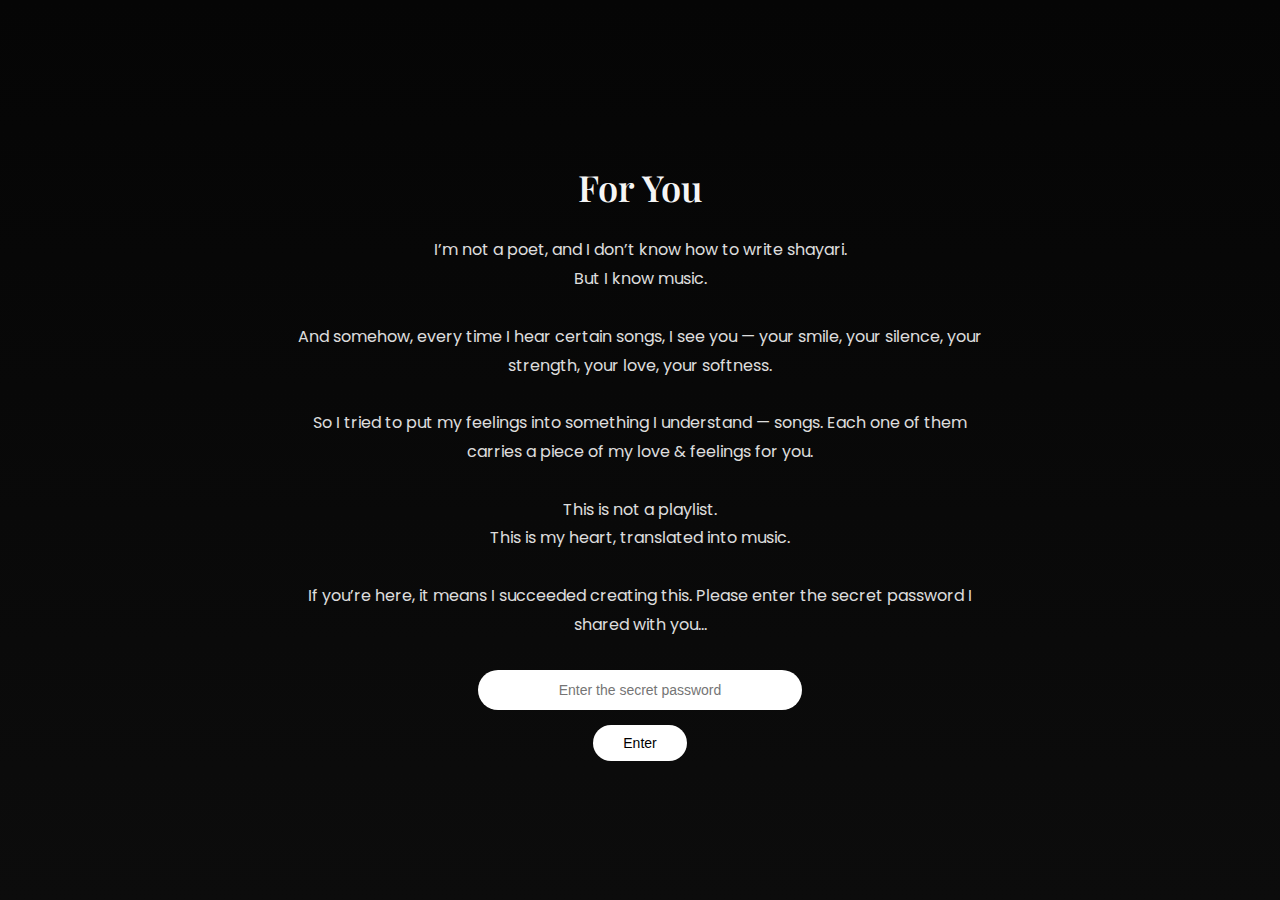
<file: index.html>
<!DOCTYPE html>
<html lang="en">
<head>
  <meta charset="UTF-8" />
  <title>For You, Sankhu</title>
  <meta name="viewport" content="width=device-width, initial-scale=1.0" />

  <!-- Google Font -->
  <link href="https://fonts.googleapis.com/css2?family=Playfair+Display:wght@400;600&family=Poppins:wght@300;400&display=swap" rel="stylesheet">

  <style>
    body {
      margin: 0;
      padding: 0;
      height: 100vh;
      background: linear-gradient(180deg, #050505, #0c0c0c);
      color: #f5f5f5;
      font-family: 'Poppins', sans-serif;
      display: flex;
      align-items: center;
      justify-content: center;
    }

    .container {
      max-width: 700px;
      padding: 40px;
      text-align: center;
      animation: fadeIn 2s ease;
    }

    h1 {
      font-family: 'Playfair Display', serif;
      font-size: 36px;
      margin-bottom: 25px;
      font-weight: 600;
    }

    p {
      font-size: 16px;
      line-height: 1.8;
      opacity: 0.9;
      margin-bottom: 30px;
    }

    input {
      padding: 12px;
      width: 70%;
      max-width: 300px;
      border-radius: 25px;
      border: none;
      outline: none;
      text-align: center;
      font-size: 14px;
      margin-bottom: 15px;
    }

    button {
      padding: 10px 30px;
      border-radius: 25px;
      border: none;
      background: #ffffff;
      color: #000;
      font-size: 14px;
      cursor: pointer;
      transition: all 0.3s ease;
    }

    button:hover {
      background: #ddd;
    }

    .error {
      color: #ff6b6b;
      font-size: 14px;
      margin-top: 10px;
      display: none;
    }

    @keyframes fadeIn {
      from { opacity: 0; transform: translateY(20px); }
      to { opacity: 1; transform: translateY(0); }
    }
  </style>
</head>

<body>
  <div class="container">
    <h1>For You</h1>

    <p>
      I’m not a poet, and I don’t know how to write shayari.<br>
      But I know music.<br><br>

      And somehow, every time I hear certain songs, I see you —
      your smile, your silence, your strength, your love, your softness.<br><br>

      So I tried to put my feelings into something I understand — songs.
      Each one of them carries a piece of my love & feelings for you.<br><br>

      This is not a playlist.<br>
      This is my heart, translated into music.<br><br>

      If you’re here, it means I succeeded creating this.
      Please enter the secret password I shared with you…
    </p>

    <input type="password" id="password" placeholder="Enter the secret password" />
    <br>
    <button onclick="checkPassword()">Enter</button>

    <div class="error" id="error">That’s not the right password.</div>
  </div>

  <script>
    function checkPassword() {
      const password = document.getElementById("password").value;
      const error = document.getElementById("error");

      // CHANGE THIS PASSWORD
      const correctPassword = "sankhu";

      if (password === correctPassword) {
        window.location.href = "songs.html";
      } else {
        error.style.display = "block";
      }
    }
  </script>
</body>
</html>
</file>
